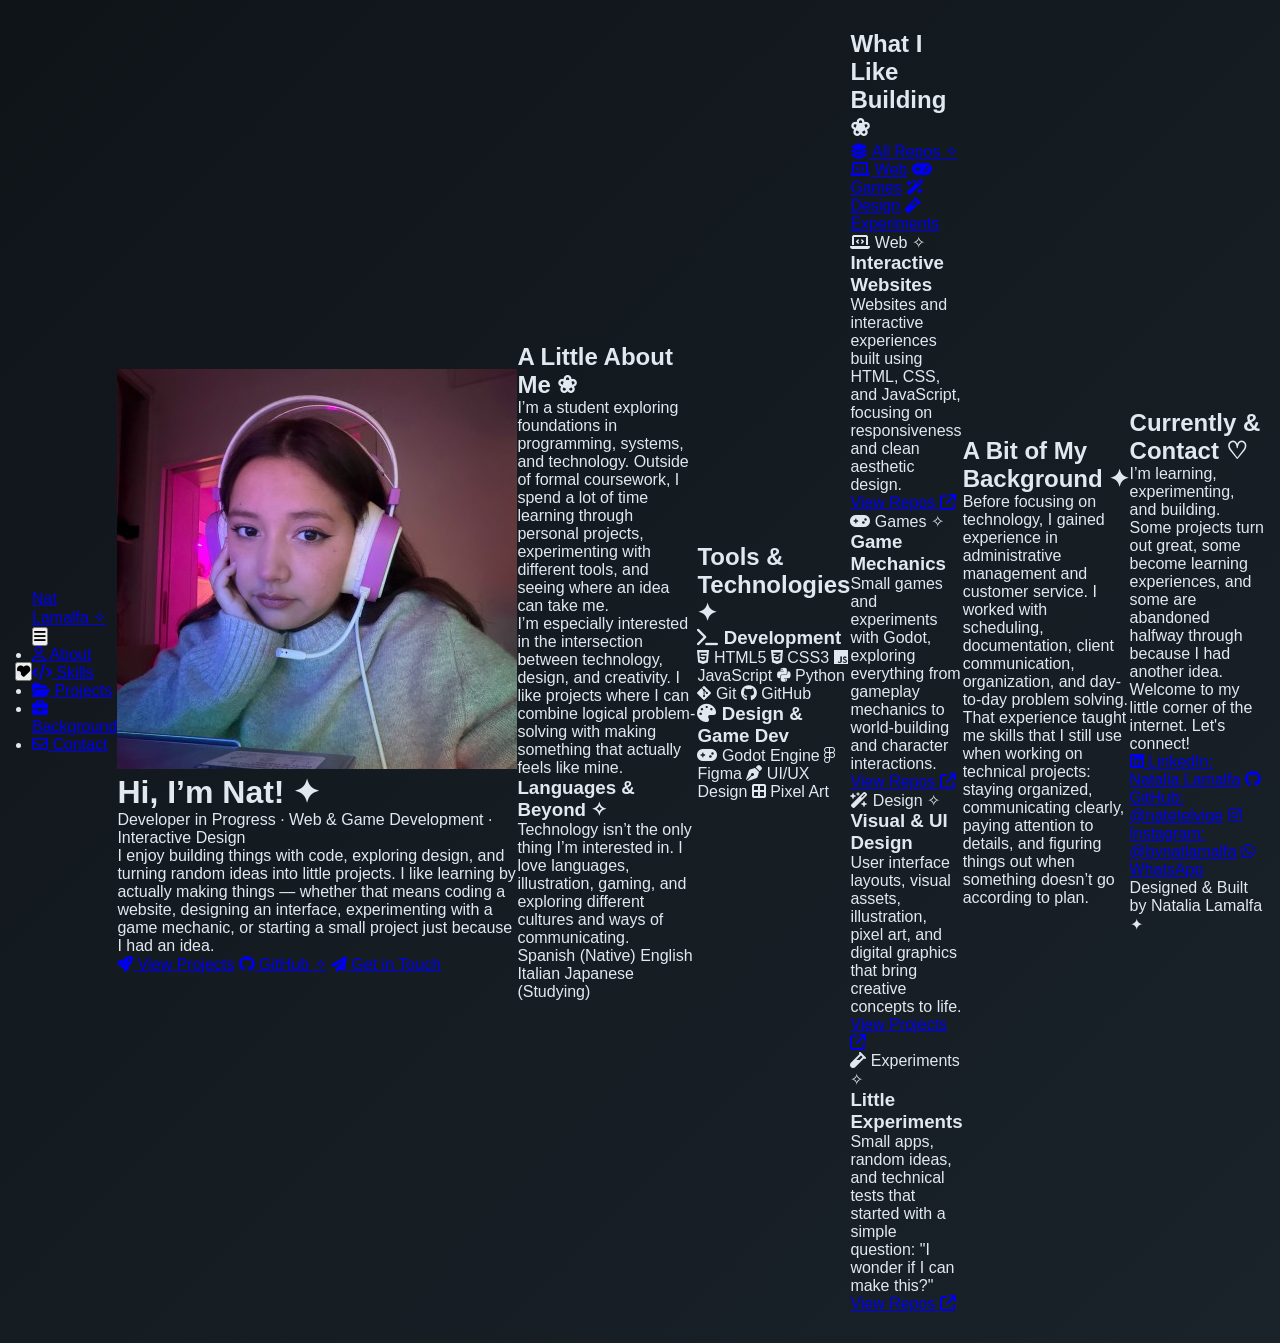
<file: PORTFOLIO/index.html>
<!DOCTYPE html>
<html lang="en">
<head>
  <meta charset="UTF-8">
  <meta name="viewport" content="width=device-width, initial-scale=1.0">
  <title>Nat Lamalfa — Portfolio</title>
  
  <!-- FontAwesome for modern icons -->
  <link rel="stylesheet" href="https://cdnjs.cloudflare.com/ajax/libs/font-awesome/6.5.1/css/all.min.css">
  <link rel="stylesheet" href="styles.css">
</head>
<body>

  <!-- THEME TOGGLE BUTTON -->
  <button id="theme-toggle" class="theme-btn" aria-label="Toggle theme">
    <i class="fa-solid fa-heart"></i>
  </button>

  <!-- NAVBAR -->
 <!-- NAVBAR -->
  <nav class="navbar">
    <div class="nav-logo">
      <a href="#">Nat Lamalfa <span>✧</span></a>
    </div>
    
    <!-- Hamburguer button for mobile -->
    <button class="nav-toggle" id="nav-toggle" aria-label="Toggle navigation">
      <i class="fa-solid fa-bars"></i>
    </button>

    <ul class="nav-links" id="nav-links">
      <li><a href="#about"><i class="fa-regular fa-user"></i> About</a></li>
      <li><a href="#skills"><i class="fa-solid fa-code"></i> Skills</a></li>
      <li><a href="#projects"><i class="fa-solid fa-folder-open"></i> Projects</a></li>
      <li><a href="#experience"><i class="fa-solid fa-briefcase"></i> Background</a></li>
      <li><a href="#contact"><i class="fa-regular fa-envelope"></i> Contact</a></li>
    </ul>
  </nav>
  <!-- HERO SECTION WITH PROFILE PICTURE -->
  <header class="hero-section">
    <div class="hero-container">
      <div class="profile-frame">
        <img src="IMG/pfp.jpe" alt="Natalia Lamalfa" class="profile-img">
      </div>
      <div class="hero-content">
        <h1 class="hero-title">Hi, I’m Nat! ✦</h1>
        <p class="hero-subtitle">Developer in Progress · Web & Game Development · Interactive Design</p>
        <p class="hero-bio">
          I enjoy building things with code, exploring design, and turning random ideas into little projects. I like learning by actually making things — whether that means coding a website, designing an interface, experimenting with a game mechanic, or starting a small project just because I had an idea.
        </p>
        <div class="hero-actions">
          <a href="#projects" class="btn btn-primary"><i class="fa-solid fa-rocket"></i> View Projects</a>
          <a href="https://github.com/natetelvige" target="_blank" rel="noopener" class="btn btn-secondary"><i class="fa-brands fa-github"></i> GitHub ✧</a>
          <a href="#contact" class="btn btn-secondary"><i class="fa-solid fa-paper-plane"></i> Get in Touch</a>
        </div>
      </div>
    </div>
  </header>

  <!-- ABOUT SECTION -->
  <section id="about" class="section">
    <h2>A Little About Me ❀</h2>
    <div class="about-grid">
      <div class="about-text">
        <p>
          I’m a student exploring foundations in programming, systems, and technology. Outside of formal coursework, I spend a lot of time learning through personal projects, experimenting with different tools, and seeing where an idea can take me.
        </p>
        <p>
          I’m especially interested in the intersection between technology, design, and creativity. I like projects where I can combine logical problem-solving with making something that actually feels like mine.
        </p>
      </div>
      <div class="about-card">
        <h3>Languages & Beyond ✧</h3>
        <p>
          Technology isn’t the only thing I’m interested in. I love languages, illustration, gaming, and exploring different cultures and ways of communicating.
        </p>
        <div class="languages-pills">
          <span class="lang-pill">Spanish (Native)</span>
          <span class="lang-pill"></i> English</span>
          <span class="lang-pill"></i> Italian</span>
          <span class="lang-pill highlight"></i> Japanese (Studying)</span>
        </div>
      </div>
    </div>
  </section>

  <!-- SKILLS & TECH STACK -->
  <section id="skills" class="section">
    <h2>Tools & Technologies ✦</h2>
    <div class="skills-wrapper">
      <div class="skill-category">
        <h3><i class="fa-solid fa-terminal"></i> Development</h3>
        <div class="tech-stack">
          <span class="badge"><i class="fa-brands fa-html5"></i> HTML5</span>
          <span class="badge"><i class="fa-brands fa-css3-alt"></i> CSS3</span>
          <span class="badge"><i class="fa-brands fa-js"></i> JavaScript</span>
          <span class="badge"><i class="fa-brands fa-python"></i> Python</span>
          <span class="badge"><i class="fa-brands fa-git-alt"></i> Git</span>
          <span class="badge"><i class="fa-brands fa-github"></i> GitHub</span>
        </div>
      </div>
      <div class="skill-category">
        <h3><i class="fa-solid fa-palette"></i> Design & Game Dev</h3>
        <div class="tech-stack">
          <span class="badge"><i class="fa-solid fa-gamepad"></i> Godot Engine</span>
          <span class="badge"><i class="fa-brands fa-figma"></i> Figma</span>
          <span class="badge"><i class="fa-solid fa-pen-nib"></i> UI/UX Design</span>
          <span class="badge"><i class="fa-solid fa-border-all"></i> Pixel Art</span>
        </div>
      </div>
    </div>
  </section>

  <!-- PROJECTS SECTION -->
  <section id="projects" class="section">
    <h2>What I Like Building ❀</h2>
    
    <div class="filter-container">
      <a href="https://github.com/natetelvige?tab=repositories" target="_blank" rel="noopener" class="filter-btn active"><i class="fa-solid fa-layer-group"></i> All Repos ✧</a>
      <a href="https://github.com/natetelvige" target="_blank" rel="noopener" class="filter-btn"><i class="fa-solid fa-laptop-code"></i> Web</a>
      <a href="https://github.com/natetelvige" target="_blank" rel="noopener" class="filter-btn"><i class="fa-solid fa-gamepad"></i> Games</a>
      <a href="https://github.com/natetelvige" target="_blank" rel="noopener" class="filter-btn"><i class="fa-solid fa-wand-magic-sparkles"></i> Design</a>
      <a href="https://github.com/natetelvige" target="_blank" rel="noopener" class="filter-btn"><i class="fa-solid fa-vial"></i> Experiments</a>
    </div>

    <div class="grid-container">
      <div class="card">
        <div>
          <div class="card-tag"><i class="fa-solid fa-laptop-code"></i> Web ✧</div>
          <h3>Interactive Websites</h3>
          <p>Websites and interactive experiences built using HTML, CSS, and JavaScript, focusing on responsiveness and clean aesthetic design.</p>
        </div>
        <a href="https://github.com/natetelvige" target="_blank" rel="noopener" class="card-link">View Repos <i class="fa-solid fa-arrow-up-right-from-square"></i></a>
      </div>

      <div class="card">
        <div>
          <div class="card-tag"><i class="fa-solid fa-gamepad"></i> Games ✧</div>
          <h3>Game Mechanics</h3>
          <p>Small games and experiments with Godot, exploring everything from gameplay mechanics to world-building and character interactions.</p>
        </div>
        <a href="https://github.com/natetelvige" target="_blank" rel="noopener" class="card-link">View Repos <i class="fa-solid fa-arrow-up-right-from-square"></i></a>
      </div>

      <div class="card">
        <div>
          <div class="card-tag"><i class="fa-solid fa-wand-magic-sparkles"></i> Design ✧</div>
          <h3>Visual & UI Design</h3>
          <p>User interface layouts, visual assets, illustration, pixel art, and digital graphics that bring creative concepts to life.</p>
        </div>
        <a href="https://github.com/natetelvige" target="_blank" rel="noopener" class="card-link">View Projects <i class="fa-solid fa-arrow-up-right-from-square"></i></a>
      </div>

      <div class="card">
        <div>
          <div class="card-tag"><i class="fa-solid fa-vial"></i> Experiments ✧</div>
          <h3>Little Experiments</h3>
          <p>Small apps, random ideas, and technical tests that started with a simple question: "I wonder if I can make this?"</p>
        </div>
        <a href="https://github.com/natetelvige" target="_blank" rel="noopener" class="card-link">View Repos <i class="fa-solid fa-arrow-up-right-from-square"></i></a>
      </div>
    </div>
  </section>

  <!-- BACKGROUND SECTION -->
  <section id="experience" class="section">
    <h2>A Bit of My Background ✦</h2>
    <div class="background-content">
      <p>
        Before focusing on technology, I gained experience in administrative management and customer service. I worked with scheduling, documentation, client communication, organization, and day-to-day problem solving.
      </p>
      <p>
        That experience taught me skills that I still use when working on technical projects: staying organized, communicating clearly, paying attention to details, and figuring things out when something doesn’t go according to plan.
      </p>
    </div>
  </section>

  <!-- CONTACT SECTION -->
  <section id="contact" class="section">
    <h2>Currently & Contact ♡</h2>
    <p>
      I’m learning, experimenting, and building. Some projects turn out great, some become learning experiences, and some are abandoned halfway through because I had another idea.
    </p>
    <p>Welcome to my little corner of the internet. Let's connect!</p>

    <div class="contact-links">
      <a class="contact-button" href="https://www.linkedin.com/in/natalia-lamalfa" target="_blank" rel="noopener"><i class="fa-brands fa-linkedin"></i> LinkedIn: Natalia Lamalfa</a>
      <a class="contact-button" href="https://github.com/natetelvige" target="_blank" rel="noopener"><i class="fa-brands fa-github"></i> GitHub: @natetelvige</a>
      <a class="contact-button" href="https://instagram.com/bynatlamalfa" target="_blank" rel="noopener"><i class="fa-brands fa-instagram"></i> Instagram: @bynatlamalfa</a>
      <a class="contact-button" href="https://wa.me/541141421436" target="_blank" rel="noopener"><i class="fa-brands fa-whatsapp"></i> WhatsApp</a>
    </div>
    
  <footer>
    <p>Designed & Built by Natalia Lamalfa ✦</p>
  </footer>

  <script src="script.js"></script>
</body>
</html>
</file>
<file: PORTFOLIO/styles.css>
* {
  box-sizing: border-box;
  margin: 0;
  padding: 0;
}

body {
  background: linear-gradient(135deg, #0f1419 0%, #1a232a 100%);
  color: #e2e8f0;
  font-family: 'Montserrat', sans-serif;
  min-height: 100vh;
  display: flex;
  justify-content: center;
  align-items: center;
  padding: 30px 15px;
}

/* Tarjeta Principal */
.invitation-card {
  background: rgba(20, 26, 33, 0.95);
  border: 1px solid #d4af37;
  padding: 2.5rem 1.8rem;
  border-radius: 16px;
  box-shadow: 0 20px 50px rgba(0, 0, 0, 0.6), 0 0 20px rgba(212, 175, 55, 0.1);
  max-width: 460px;
  width: 100%;
  text-align: center;
  animation: fadeIn 1.2s ease-out;
}

/* Animación de entrada */
@keyframes fadeIn {
  from {
    opacity: 0;
    transform: translateY(20px);
  }
  to {
    opacity: 1;
    transform: translateY(0);
  }
}

.subtitle-top {
  text-transform: uppercase;
  letter-spacing: 2px;
  font-size: 0.7rem;
  color: #d4af37;
  display: block;
  margin-bottom: 8px;
}

/* Título con degradado corregido */
.names {
  font-family: 'Cinzel', serif;
  font-size: 2.4rem;
  font-weight: 600;
  color: #d4af37;
  letter-spacing: 1px;
  background: linear-gradient(45deg, #ffffff, #d4af37);
  background-clip: text;
  -webkit-background-clip: text;
  -webkit-text-fill-color: transparent;
}

.subtitle-bottom {
  font-size: 0.85rem;
  color: #a0aec0;
  margin-top: 6px;
  font-weight: 300;
}

.ornament {
  color: #d4af37;
  margin: 20px 0;
  font-size: 0.8rem;
  opacity: 0.8;
}

/* Galería de Fotos */
.photo-gallery {
  display: grid;
  grid-template-columns: 1fr 1fr;
  gap: 12px;
  margin: 20px 0;
}

.photo-container {
  overflow: hidden;
  border-radius: 10px;
  border: 1px solid rgba(212, 175, 55, 0.3);
  height: 140px;
}

.photo {
  width: 100%;
  height: 100%;
  object-fit: cover;
  transition: transform 0.5s ease;
}

.photo-container:hover .photo {
  transform: scale(1.08);
}

/* Detalle del Evento */
.event-details {
  display: flex;
  flex-direction: column;
  gap: 12px;
  text-align: left;
  background: rgba(255, 255, 255, 0.03);
  padding: 16px;
  border-radius: 10px;
  border-left: 3px solid #d4af37;
}

.detail-box {
  display: flex;
  align-items: center;
  gap: 12px;
}

.detail-box .icon {
  font-size: 1.1rem;
}

.detail-info strong {
  display: block;
  font-size: 0.7rem;
  text-transform: uppercase;
  letter-spacing: 1px;
  color: #d4af37;
}

.detail-info p {
  font-size: 0.95rem;
  color: #ffffff;
}

/* Formulario RSVP */
.rsvp-container h2 {
  font-family: 'Cinzel', serif;
  font-size: 1.3rem;
  color: #ffffff;
  margin-bottom: 18px;
  font-weight: 400;
}

.input-group {
  margin-bottom: 16px;
  text-align: left;
}

label {
  display: block;
  font-size: 0.75rem;
  letter-spacing: 0.5px;
  margin-bottom: 6px;
  color: #cbd5e0;
}

input, select {
  width: 100%;
  padding: 12px;
  background-color: #11161d;
  border: 1px solid #2d3748;
  border-radius: 8px;
  color: #ffffff;
  font-size: 0.9rem;
  outline: none;
  transition: border-color 0.3s, box-shadow 0.3s;
}

/* Legibilidad en desplegables */
select option {
  background-color: #11161d;
  color: #ffffff;
}

input:focus, select:focus {
  border-color: #d4af37;
  box-shadow: 0 0 8px rgba(212, 175, 55, 0.2);
}

.submit-btn {
  width: 100%;
  background: linear-gradient(135deg, #d4af37 0%, #aa820a 100%);
  color: #000000;
  border: none;
  padding: 14px;
  border-radius: 8px;
  font-size: 0.8rem;
  font-weight: 600;
  text-transform: uppercase;
  letter-spacing: 2px;
  cursor: pointer;
  transition: transform 0.2s, box-shadow 0.2s;
  margin-top: 8px;
}

.submit-btn:hover {
  transform: translateY(-2px);
  box-shadow: 0 5px 15px rgba(212, 175, 55, 0.3);
}

.submit-btn:active {
  transform: translateY(0);
}

.hidden {
  display: none;
}

#status-message {
  margin-top: 15px;
  padding: 12px;
  border-radius: 8px;
  font-size: 0.85rem;
  background: rgba(212, 175, 55, 0.15);
  border: 1px solid #d4af37;
  color: #ffffff;
}
</file>
